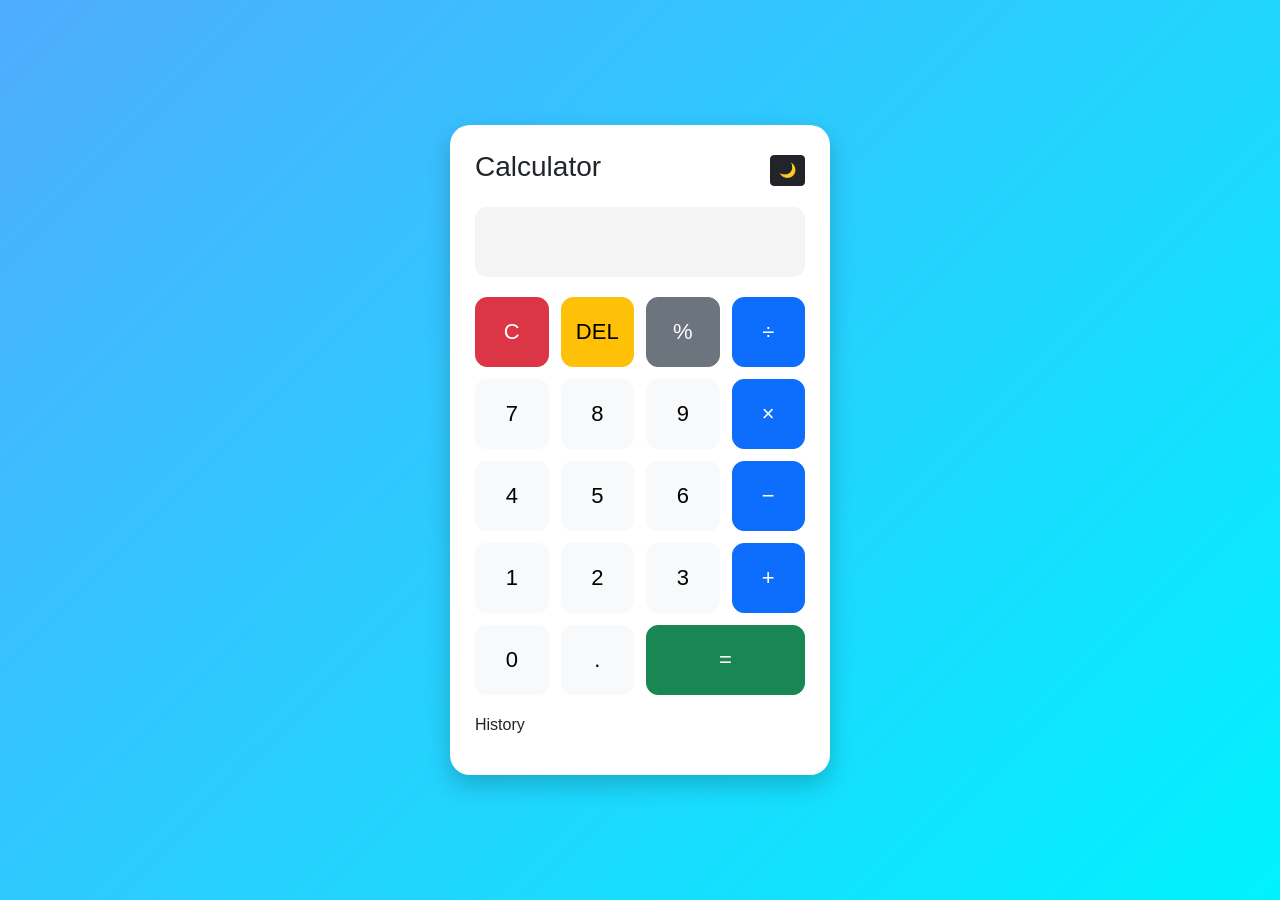
<file: Task-2-Calculator/index1.html>
<!DOCTYPE html>
<html lang="en">
<head>
    <meta charset="UTF-8">
    <meta name="viewport" content="width=device-width, initial-scale=1.0">
    <title>Calculator App</title>

    
    <link href="https://cdn.jsdelivr.net/npm/bootstrap@5.3.3/dist/css/bootstrap.min.css" rel="stylesheet">

    <link rel="stylesheet" href="style1.css">
</head>

<body>

<div class="calculator-container">

    <div class="calculator">

        <div class="top-bar">
            <h3>Calculator</h3>
            <button type="button" class="btn btn-dark btn-sm" onclick="toggleTheme()">
                🌙
            </button>
        </div>

        <input type="text" id="display" disabled>

        <div class="buttons">

            <button type="button" class="btn btn-danger" onclick="clearDisplay()">C</button>
            <button type="button" class="btn btn-warning" onclick="deleteLast()">DEL</button>
            <button type="button" class="btn btn-secondary" onclick="appendValue('%')">%</button>
            <button type="button" class="btn btn-primary" onclick="appendValue('/')">÷</button>

            <button type="button" class="btn btn-light" onclick="appendValue('7')">7</button>
            <button type="button" class="btn btn-light" onclick="appendValue('8')">8</button>
            <button type="button" class="btn btn-light" onclick="appendValue('9')">9</button>
            <button type="button" class="btn btn-primary" onclick="appendValue('*')">×</button>

            <button type="button" class="btn btn-light" onclick="appendValue('4')">4</button>
            <button type="button" class="btn btn-light" onclick="appendValue('5')">5</button>
            <button type="button" class="btn btn-light" onclick="appendValue('6')">6</button>
            <button type="button" class="btn btn-primary" onclick="appendValue('-')">−</button>

            <button type="button" class="btn btn-light" onclick="appendValue('1')">1</button>
            <button type="button" class="btn btn-light" onclick="appendValue('2')">2</button>
            <button type="button" class="btn btn-light" onclick="appendValue('3')">3</button>
            <button type="button" class="btn btn-primary" onclick="appendValue('+')">+</button>

            <button type="button" class="btn btn-light" onclick="appendValue('0')">0</button>
            <button type="button" class="btn btn-light" onclick="appendValue('.')">.</button>

            <button type="button" class="btn btn-success equal-btn" onclick="calculate()">=</button>

        </div>

        <div class="history">
            <h6>History</h6>
            <ul id="historyList"></ul>
        </div>

    </div>

</div>

<script src="script1.js"></script>

</body>
</html>
</file>
<file: Task-2-Calculator/style1.css>
*{
    margin:0;
    padding:0;
    box-sizing:border-box;
}

body{
    background:linear-gradient(135deg,#4facfe,#00f2fe);
    min-height:100vh;
    display:flex;
    justify-content:center;
    align-items:center;
    font-family:Arial,sans-serif;
    transition:0.4s;
}

.calculator-container{
    width:100%;
    max-width:420px;
    padding:20px;
}

.calculator{
    background:white;
    padding:25px;
    border-radius:20px;
    box-shadow:0 10px 25px rgba(0,0,0,0.2);
}

.top-bar{
    display:flex;
    justify-content:space-between;
    align-items:center;
    margin-bottom:15px;
}

#display{
    width:100%;
    height:70px;
    border:none;
    outline:none;
    background:#f5f5f5;
    border-radius:12px;
    padding:15px;
    text-align:right;
    font-size:32px;
    font-weight:bold;
    margin-bottom:20px;
}

.buttons{
    display:grid;
    grid-template-columns:repeat(4,1fr);
    gap:12px;
}

.buttons button{
    height:70px;
    font-size:22px !important;
    border-radius:12px !important;
    transition:0.2s;
}

.buttons button:hover{
    transform:scale(1.05);
}

.equal-btn{
    grid-column:span 2;
}

.history{
    margin-top:20px;
    max-height:150px;
    overflow-y:auto;
}

.history ul{
    list-style:none;
    padding-left:0;
}

.history li{
    background:#f4f4f4;
    margin-bottom:5px;
    padding:8px;
    border-radius:6px;
    font-size:14px;
}

.dark-mode{
    background:#121212;
}

.dark-mode .calculator{
    background:#1f1f1f;
    color:white;
}

.dark-mode #display{
    background:#2b2b2b;
    color:white;
}

.dark-mode .history li{
    background:#333;
    color:white;
}
</file>
